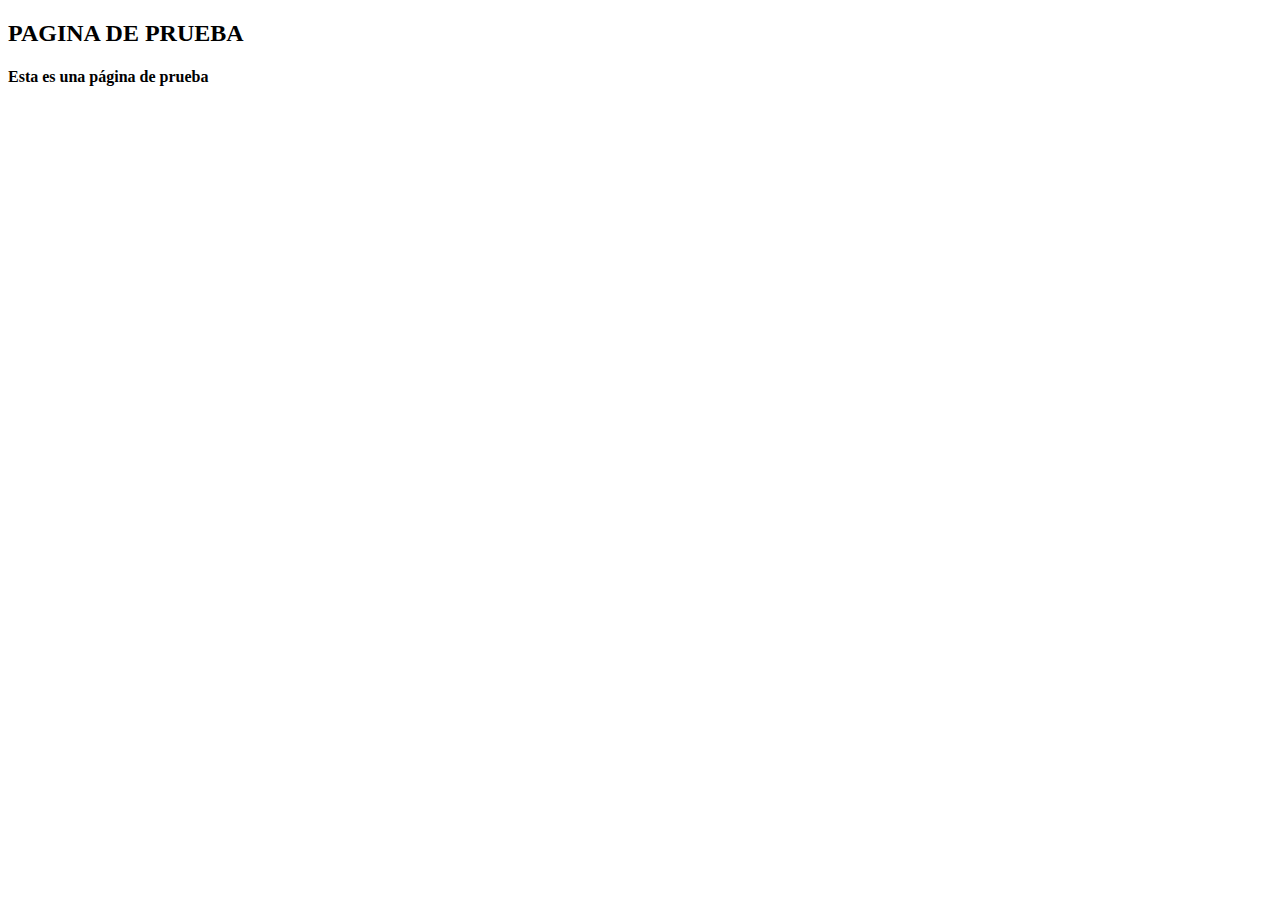
<file: app/index.html>
<!DOCTYPE html>
<html lang="en">
<head>
    <meta charset="UTF-8">
    <meta http-equiv="X-UA-Compatible" content="IE=edge">
    <meta name="viewport" content="width=device-width, initial-scale=1.0">
    <title>Entregables</title>
</head>
<body>
    <h2>PAGINA DE PRUEBA</h2>
    <h4>Esta es una página de prueba </h4>
    
</body>
</html>
</file>
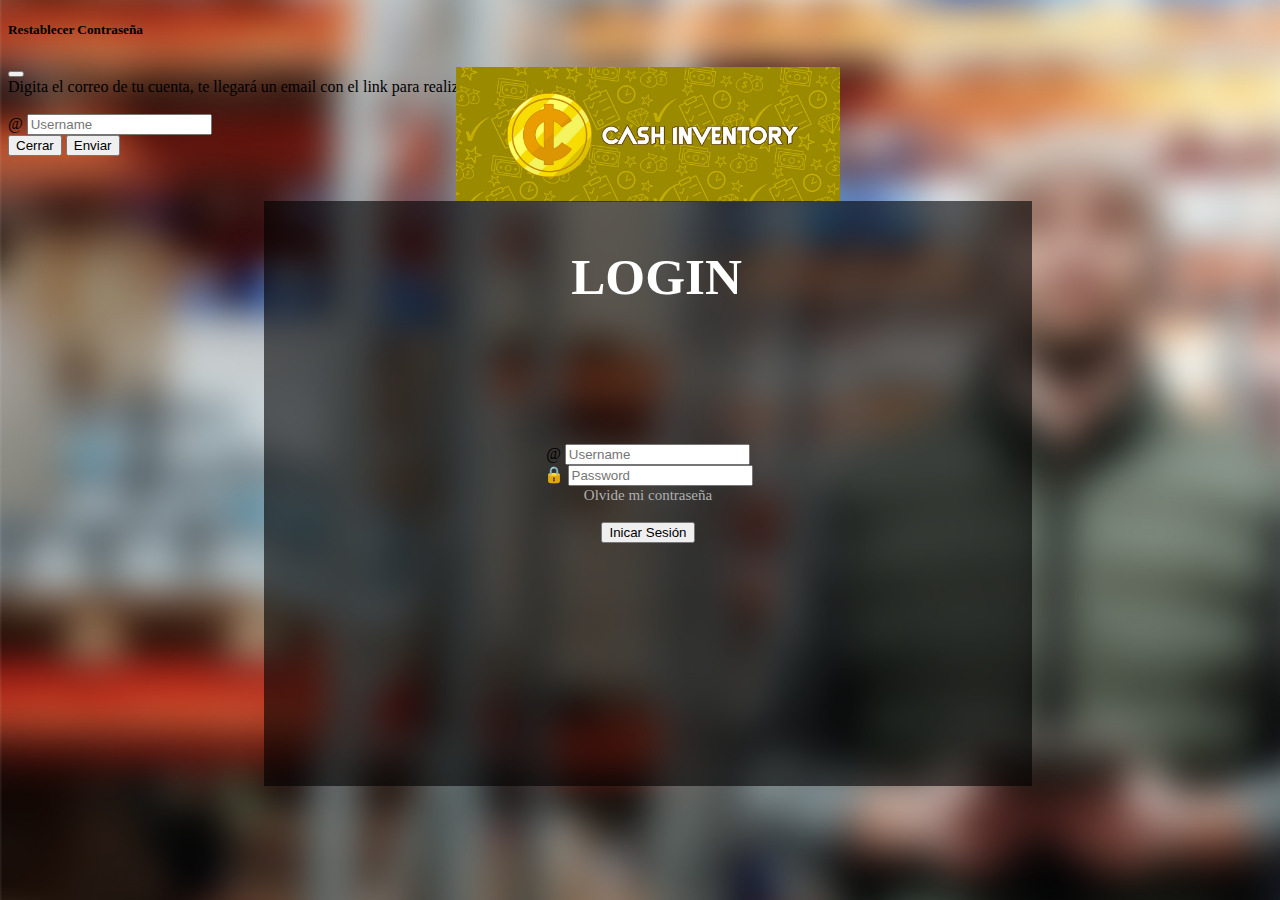
<file: app/app_documentacion/3er_trim/2.Wireframes_CashInventory/Paginas de muestra/Cash_Inventory/index.html>
<!DOCTYPE html>
<html lang="es" dir="ltr">
    <head>
        <meta charset="utf-8">
        <link href="https://cdn.jsdelivr.net/npm/bootstrap@5.2.0-beta1/dist/css/bootstrap.min.css" rel="stylesheet" integrity="sha384-0evHe/X+R7YkIZDRvuzKMRqM+OrBnVFBL6DOitfPri4tjfHxaWutUpFmBp4vmVor" crossorigin="anonymous">
        <title>LOGIN</title>
        <link rel="shortcut icon" href="img/favicon.ico">
        <link rel="stylesheet" href="css/login.css">
    </head>

    <body>
        <!-- ++++++++++++++++++++++++++++++ Banner +++++++++++++++++++++++++++++++ -->
        <img src="img/banner.jpg" alt="" class="cashinventoryLogo">

        <!-- ++++++++++++++++++++++++++++++ Caja Semitrasparente +++++++++++++++++++++++++++++++ -->
        <div class="cuadro_login"></div>

        <!-- ++++++++++++++++++++++++++++++ Contenedor +++++++++++++++++++++++++++++++ -->
        <div class="cuadro_container_login">

            <!-- ++++++++++++++++++++++++++++++ Formuario +++++++++++++++++++++++++++++++ -->
            <h1 id="login">LOGIN</h1>
            <form action="" method="post" class="formulario_login">
                <div class="input-group mb-3">
                    <span class="input-group-text" id="basic-addon1">@</span>
                    <input type="text" class="form-control" placeholder="Username" aria-label="Username" aria-describedby="basic-addon1">
                </div>
                <div class="input-group mb-3">
                    <span class="input-group-text" id="basic-addon1">🔒</span>
                    <input type="password" class="form-control" placeholder="Password" aria-label="Username" aria-describedby="basic-addon1">
                </div>
                <a href="#" class="conf_icon" data-bs-toggle="modal" data-bs-target="#exampleModal">Olvide mi contraseña</a><br><br>
                <a href="home.html"><input type="button" value="Inicar Sesión" class="btn btn-success" href="home.html"></a>
            </form>
        </div>

        <!-- ++++++++++++++++++++++++++++++ Ventana Emergente - Recuperación de contraseña +++++++++++++++++++++++++++++++ -->
        <div class="modal fade" id="exampleModal" tabindex="-1" aria-labelledby="exampleModalLabel" aria-hidden="true">
            <div class="modal-dialog">
                <div class="modal-content">
                    <div class="modal-header">
                        <h5 class="modal-title" id="exampleModalLabel">Restablecer Contraseña</h5>
                        <button type="button" class="btn-close" data-bs-dismiss="modal" aria-label="Close"></button>
                    </div>
                    <div class="modal-body">
                        Digita el correo de tu cuenta, te llegará un email con el link para realizar el restablecimiento de contraseña <br><br>
                        <div class="input-group mb-3">
                            <span class="input-group-text" id="basic-addon1">@</span>
                            <input type="text" class="form-control" placeholder="Username" aria-label="Username" aria-describedby="basic-addon1">
                        </div>
                    </div>
                    <div class="modal-footer">
                        <button type="button" class="btn btn-secondary" data-bs-dismiss="modal">Cerrar</button>
                        <button type="button" class="btn btn-primary">Enviar</button>
                    </div>
                </div>
            </div>
        </div>

        <!-- ++++++++++++++++++++++++++++++ Scripts +++++++++++++++++++++++++++++++ -->
        <script src="https://cdn.jsdelivr.net/npm/bootstrap@5.2.0-beta1/dist/js/bootstrap.bundle.min.js"></script>
    </body>
</html>
</file>
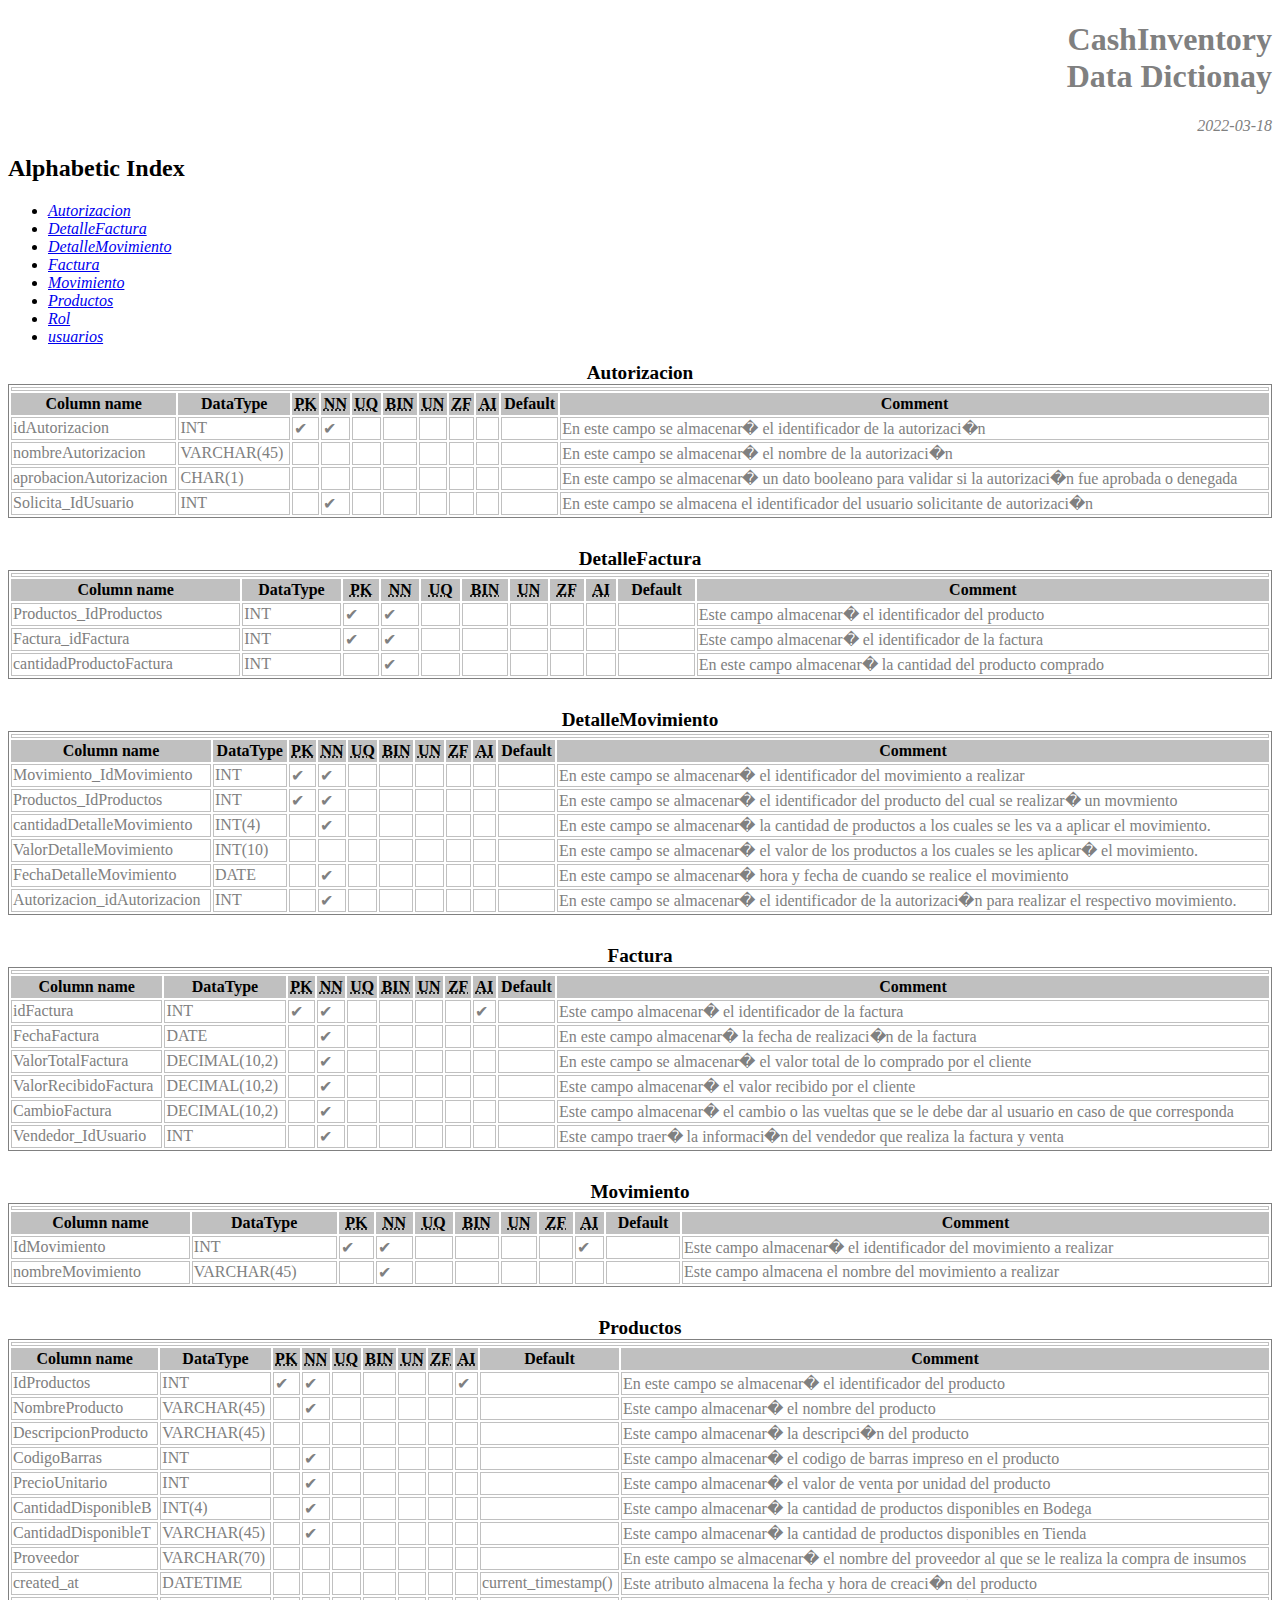
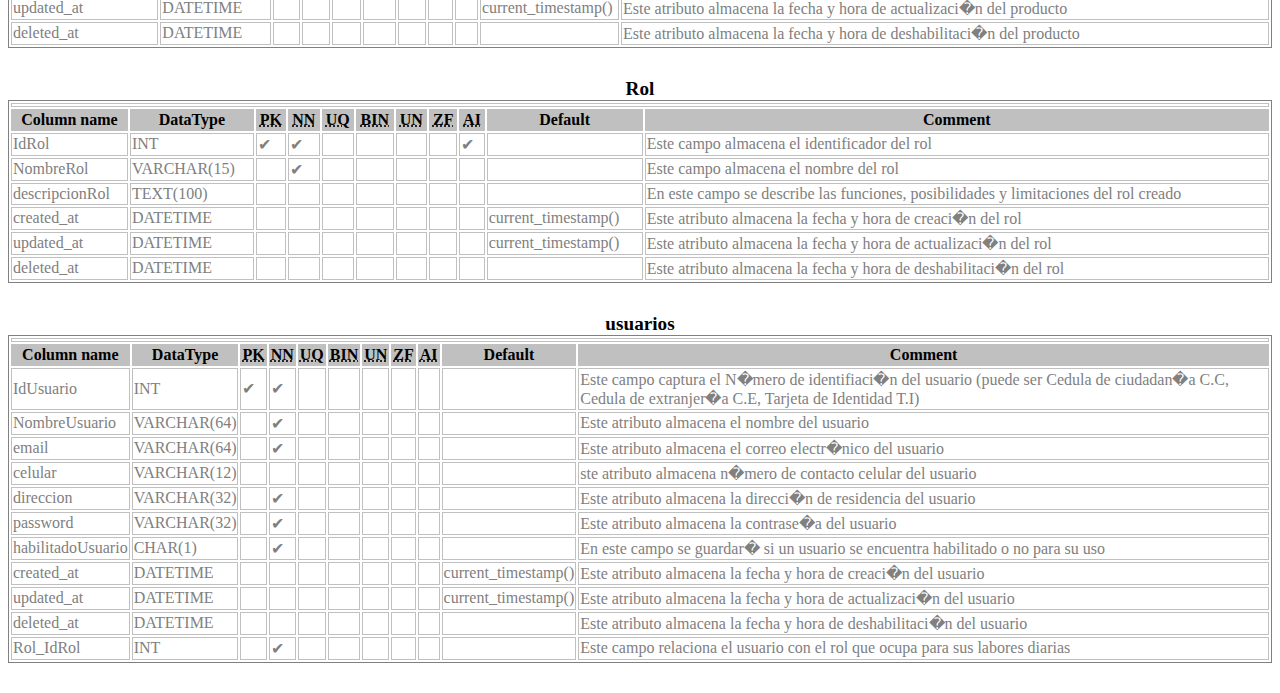
<file: app/app_documentacion/2do_trim/2.Diagramas MER - MR/DiccionarioDeDatos_CashInventory v.html>
<!DOCTYPE html>
<html>
<head>
    <meta charset="UTF-8" />
    <meta name="author" content="WB DataDic" />
    <meta name="description" content="CashInventory Data Dictionary." />
    <title>CashInventory Data Dictionary</title>
    <style type="text/css">
    table{
        width: 100%;
        margin-bottom: 30px;
    }
    abbr{
        cursor: help;
    }
    table, td, th{
        border-style: solid;
        border-width: 1px;
    }
    table caption{
        font-size: 120%;
        font-weight: bold;
    }
    caption{
        color: black;
    }
    td, th{
        border-color: silver;
    }
    tr:hover{
        color: #333;
        background-color: #F2F2F2;
    }
    th{
        background-color: silver;
    }
    td{
        color: gray;
    }
    ul{
        font-style: italic;
    }
    #title-sect{
        color: gray;
        text-align: right;
    }
    .proj-desc{
        text-align: right;
    }
    </style>
</head>
<body>
<div id="title-sect">
<h1>CashInventory<br> Data Dictionay</h1>
<p>
<em>2022-03-18</em>
</p>
<p class="proj-desc">
<em></em>
</p>
</div>
<h2>Alphabetic Index</h2>
<ul>
<li><a href='#Autorizacion'>Autorizacion</a></li>
<li><a href='#DetalleFactura'>DetalleFactura</a></li>
<li><a href='#DetalleMovimiento'>DetalleMovimiento</a></li>
<li><a href='#Factura'>Factura</a></li>
<li><a href='#Movimiento'>Movimiento</a></li>
<li><a href='#Productos'>Productos</a></li>
<li><a href='#Rol'>Rol</a></li>
<li><a href='#usuarios'>usuarios</a></li>
</ul>
<table id='Autorizacion'>
<caption>Autorizacion</caption>
<tr><td colspan='11'></td></tr>
<tr>
    <th>Column name</th>
    <th>DataType</th>
    <th><abbr title='Primary Key'>PK</abbr></th>
    <th><abbr title='Not Null'>NN</abbr></th>
    <th><abbr title='Unique'>UQ</abbr></th>
    <th><abbr title='Binary'>BIN</abbr></th>
    <th><abbr title='Unsigned'>UN</abbr></th>
    <th><abbr title='Zero Fill'>ZF</abbr></th>
    <th><abbr title='Auto Increment'>AI</abbr></th>
    <th>Default</th>
    <th>Comment</th>
</tr>
<tr>
    <td>idAutorizacion</td>
    <td>INT</td>
    <td>&#10004;</td>
    <td>&#10004;</td>
    <td>&nbsp;</td>
    <td>&nbsp;</td>
    <td>&nbsp;</td>
    <td>&nbsp;</td>
    <td class='attr'>&nbsp;</td>
    <td></td>
    <td>En este campo se almacenar� el identificador de la autorizaci�n</td>
</tr>
<tr>
    <td>nombreAutorizacion</td>
    <td>VARCHAR(45)</td>
    <td>&nbsp;</td>
    <td>&nbsp;</td>
    <td>&nbsp;</td>
    <td>&nbsp;</td>
    <td>&nbsp;</td>
    <td>&nbsp;</td>
    <td class='attr'>&nbsp;</td>
    <td></td>
    <td>En este campo se almacenar� el nombre de la autorizaci�n</td>
</tr>
<tr>
    <td>aprobacionAutorizacion</td>
    <td>CHAR(1)</td>
    <td>&nbsp;</td>
    <td>&nbsp;</td>
    <td>&nbsp;</td>
    <td>&nbsp;</td>
    <td>&nbsp;</td>
    <td>&nbsp;</td>
    <td class='attr'>&nbsp;</td>
    <td></td>
    <td>En este campo se almacenar� un dato booleano para validar si la autorizaci�n fue aprobada o denegada</td>
</tr>
<tr>
    <td>Solicita_IdUsuario</td>
    <td>INT</td>
    <td>&nbsp;</td>
    <td>&#10004;</td>
    <td>&nbsp;</td>
    <td>&nbsp;</td>
    <td>&nbsp;</td>
    <td>&nbsp;</td>
    <td class='attr'>&nbsp;</td>
    <td></td>
    <td>En este campo se almacena el identificador del usuario solicitante de autorizaci�n</td>
</tr>
<table id='DetalleFactura'>
<caption>DetalleFactura</caption>
<tr><td colspan='11'></td></tr>
<tr>
    <th>Column name</th>
    <th>DataType</th>
    <th><abbr title='Primary Key'>PK</abbr></th>
    <th><abbr title='Not Null'>NN</abbr></th>
    <th><abbr title='Unique'>UQ</abbr></th>
    <th><abbr title='Binary'>BIN</abbr></th>
    <th><abbr title='Unsigned'>UN</abbr></th>
    <th><abbr title='Zero Fill'>ZF</abbr></th>
    <th><abbr title='Auto Increment'>AI</abbr></th>
    <th>Default</th>
    <th>Comment</th>
</tr>
<tr>
    <td>Productos_IdProductos</td>
    <td>INT</td>
    <td>&#10004;</td>
    <td>&#10004;</td>
    <td>&nbsp;</td>
    <td>&nbsp;</td>
    <td>&nbsp;</td>
    <td>&nbsp;</td>
    <td class='attr'>&nbsp;</td>
    <td></td>
    <td>Este campo almacenar� el identificador del producto</td>
</tr>
<tr>
    <td>Factura_idFactura</td>
    <td>INT</td>
    <td>&#10004;</td>
    <td>&#10004;</td>
    <td>&nbsp;</td>
    <td>&nbsp;</td>
    <td>&nbsp;</td>
    <td>&nbsp;</td>
    <td class='attr'>&nbsp;</td>
    <td></td>
    <td>Este campo almacenar� el identificador de la factura</td>
</tr>
<tr>
    <td>cantidadProductoFactura</td>
    <td>INT</td>
    <td>&nbsp;</td>
    <td>&#10004;</td>
    <td>&nbsp;</td>
    <td>&nbsp;</td>
    <td>&nbsp;</td>
    <td>&nbsp;</td>
    <td class='attr'>&nbsp;</td>
    <td></td>
    <td>En este campo almacenar� la cantidad del producto comprado</td>
</tr>
<table id='DetalleMovimiento'>
<caption>DetalleMovimiento</caption>
<tr><td colspan='11'></td></tr>
<tr>
    <th>Column name</th>
    <th>DataType</th>
    <th><abbr title='Primary Key'>PK</abbr></th>
    <th><abbr title='Not Null'>NN</abbr></th>
    <th><abbr title='Unique'>UQ</abbr></th>
    <th><abbr title='Binary'>BIN</abbr></th>
    <th><abbr title='Unsigned'>UN</abbr></th>
    <th><abbr title='Zero Fill'>ZF</abbr></th>
    <th><abbr title='Auto Increment'>AI</abbr></th>
    <th>Default</th>
    <th>Comment</th>
</tr>
<tr>
    <td>Movimiento_IdMovimiento</td>
    <td>INT</td>
    <td>&#10004;</td>
    <td>&#10004;</td>
    <td>&nbsp;</td>
    <td>&nbsp;</td>
    <td>&nbsp;</td>
    <td>&nbsp;</td>
    <td class='attr'>&nbsp;</td>
    <td></td>
    <td>En este campo se almacenar� el identificador del movimiento a realizar</td>
</tr>
<tr>
    <td>Productos_IdProductos</td>
    <td>INT</td>
    <td>&#10004;</td>
    <td>&#10004;</td>
    <td>&nbsp;</td>
    <td>&nbsp;</td>
    <td>&nbsp;</td>
    <td>&nbsp;</td>
    <td class='attr'>&nbsp;</td>
    <td></td>
    <td>En este campo se almacenar� el identificador del producto del cual se realizar� un movmiento</td>
</tr>
<tr>
    <td>cantidadDetalleMovimiento</td>
    <td>INT(4)</td>
    <td>&nbsp;</td>
    <td>&#10004;</td>
    <td>&nbsp;</td>
    <td>&nbsp;</td>
    <td>&nbsp;</td>
    <td>&nbsp;</td>
    <td class='attr'>&nbsp;</td>
    <td></td>
    <td>En este campo se almacenar� la cantidad de productos a los cuales se les va a aplicar el movimiento.</td>
</tr>
<tr>
    <td>ValorDetalleMovimiento</td>
    <td>INT(10)</td>
    <td>&nbsp;</td>
    <td>&nbsp;</td>
    <td>&nbsp;</td>
    <td>&nbsp;</td>
    <td>&nbsp;</td>
    <td>&nbsp;</td>
    <td class='attr'>&nbsp;</td>
    <td></td>
    <td>En este campo se almacenar� el valor de los productos a los cuales se les aplicar� el movimiento.</td>
</tr>
<tr>
    <td>FechaDetalleMovimiento</td>
    <td>DATE</td>
    <td>&nbsp;</td>
    <td>&#10004;</td>
    <td>&nbsp;</td>
    <td>&nbsp;</td>
    <td>&nbsp;</td>
    <td>&nbsp;</td>
    <td class='attr'>&nbsp;</td>
    <td></td>
    <td>En este campo se almacenar� hora y fecha de cuando se realice el movimiento</td>
</tr>
<tr>
    <td>Autorizacion_idAutorizacion</td>
    <td>INT</td>
    <td>&nbsp;</td>
    <td>&#10004;</td>
    <td>&nbsp;</td>
    <td>&nbsp;</td>
    <td>&nbsp;</td>
    <td>&nbsp;</td>
    <td class='attr'>&nbsp;</td>
    <td></td>
    <td>En este campo se almacenar� el identificador de la autorizaci�n para realizar el respectivo movimiento.</td>
</tr>
<table id='Factura'>
<caption>Factura</caption>
<tr><td colspan='11'></td></tr>
<tr>
    <th>Column name</th>
    <th>DataType</th>
    <th><abbr title='Primary Key'>PK</abbr></th>
    <th><abbr title='Not Null'>NN</abbr></th>
    <th><abbr title='Unique'>UQ</abbr></th>
    <th><abbr title='Binary'>BIN</abbr></th>
    <th><abbr title='Unsigned'>UN</abbr></th>
    <th><abbr title='Zero Fill'>ZF</abbr></th>
    <th><abbr title='Auto Increment'>AI</abbr></th>
    <th>Default</th>
    <th>Comment</th>
</tr>
<tr>
    <td>idFactura</td>
    <td>INT</td>
    <td>&#10004;</td>
    <td>&#10004;</td>
    <td>&nbsp;</td>
    <td>&nbsp;</td>
    <td>&nbsp;</td>
    <td>&nbsp;</td>
    <td>&#10004;</td>
    <td></td>
    <td>Este campo almacenar� el identificador de la factura</td>
</tr>
<tr>
    <td>FechaFactura</td>
    <td>DATE</td>
    <td>&nbsp;</td>
    <td>&#10004;</td>
    <td>&nbsp;</td>
    <td>&nbsp;</td>
    <td>&nbsp;</td>
    <td>&nbsp;</td>
    <td class='attr'>&nbsp;</td>
    <td></td>
    <td>En este campo almacenar� la fecha de realizaci�n de la factura</td>
</tr>
<tr>
    <td>ValorTotalFactura</td>
    <td>DECIMAL(10,2)</td>
    <td>&nbsp;</td>
    <td>&#10004;</td>
    <td>&nbsp;</td>
    <td>&nbsp;</td>
    <td>&nbsp;</td>
    <td>&nbsp;</td>
    <td class='attr'>&nbsp;</td>
    <td></td>
    <td>En este campo se almacenar� el valor total de lo comprado por el cliente</td>
</tr>
<tr>
    <td>ValorRecibidoFactura</td>
    <td>DECIMAL(10,2)</td>
    <td>&nbsp;</td>
    <td>&#10004;</td>
    <td>&nbsp;</td>
    <td>&nbsp;</td>
    <td>&nbsp;</td>
    <td>&nbsp;</td>
    <td class='attr'>&nbsp;</td>
    <td></td>
    <td>Este campo almacenar� el valor recibido por el cliente</td>
</tr>
<tr>
    <td>CambioFactura</td>
    <td>DECIMAL(10,2)</td>
    <td>&nbsp;</td>
    <td>&#10004;</td>
    <td>&nbsp;</td>
    <td>&nbsp;</td>
    <td>&nbsp;</td>
    <td>&nbsp;</td>
    <td class='attr'>&nbsp;</td>
    <td></td>
    <td>Este campo almacenar� el cambio o las vueltas que se le debe dar al usuario en caso de que corresponda</td>
</tr>
<tr>
    <td>Vendedor_IdUsuario</td>
    <td>INT</td>
    <td>&nbsp;</td>
    <td>&#10004;</td>
    <td>&nbsp;</td>
    <td>&nbsp;</td>
    <td>&nbsp;</td>
    <td>&nbsp;</td>
    <td class='attr'>&nbsp;</td>
    <td></td>
    <td>Este campo traer� la informaci�n del vendedor que realiza la factura y venta</td>
</tr>
<table id='Movimiento'>
<caption>Movimiento</caption>
<tr><td colspan='11'></td></tr>
<tr>
    <th>Column name</th>
    <th>DataType</th>
    <th><abbr title='Primary Key'>PK</abbr></th>
    <th><abbr title='Not Null'>NN</abbr></th>
    <th><abbr title='Unique'>UQ</abbr></th>
    <th><abbr title='Binary'>BIN</abbr></th>
    <th><abbr title='Unsigned'>UN</abbr></th>
    <th><abbr title='Zero Fill'>ZF</abbr></th>
    <th><abbr title='Auto Increment'>AI</abbr></th>
    <th>Default</th>
    <th>Comment</th>
</tr>
<tr>
    <td>IdMovimiento</td>
    <td>INT</td>
    <td>&#10004;</td>
    <td>&#10004;</td>
    <td>&nbsp;</td>
    <td>&nbsp;</td>
    <td>&nbsp;</td>
    <td>&nbsp;</td>
    <td>&#10004;</td>
    <td></td>
    <td>Este campo almacenar� el identificador del movimiento a realizar</td>
</tr>
<tr>
    <td>nombreMovimiento</td>
    <td>VARCHAR(45)</td>
    <td>&nbsp;</td>
    <td>&#10004;</td>
    <td>&nbsp;</td>
    <td>&nbsp;</td>
    <td>&nbsp;</td>
    <td>&nbsp;</td>
    <td class='attr'>&nbsp;</td>
    <td></td>
    <td>Este campo almacena el nombre del movimiento a realizar</td>
</tr>
<table id='Productos'>
<caption>Productos</caption>
<tr><td colspan='11'></td></tr>
<tr>
    <th>Column name</th>
    <th>DataType</th>
    <th><abbr title='Primary Key'>PK</abbr></th>
    <th><abbr title='Not Null'>NN</abbr></th>
    <th><abbr title='Unique'>UQ</abbr></th>
    <th><abbr title='Binary'>BIN</abbr></th>
    <th><abbr title='Unsigned'>UN</abbr></th>
    <th><abbr title='Zero Fill'>ZF</abbr></th>
    <th><abbr title='Auto Increment'>AI</abbr></th>
    <th>Default</th>
    <th>Comment</th>
</tr>
<tr>
    <td>IdProductos</td>
    <td>INT</td>
    <td>&#10004;</td>
    <td>&#10004;</td>
    <td>&nbsp;</td>
    <td>&nbsp;</td>
    <td>&nbsp;</td>
    <td>&nbsp;</td>
    <td>&#10004;</td>
    <td></td>
    <td>En este campo se almacenar� el identificador del producto</td>
</tr>
<tr>
    <td>NombreProducto</td>
    <td>VARCHAR(45)</td>
    <td>&nbsp;</td>
    <td>&#10004;</td>
    <td>&nbsp;</td>
    <td>&nbsp;</td>
    <td>&nbsp;</td>
    <td>&nbsp;</td>
    <td class='attr'>&nbsp;</td>
    <td></td>
    <td>Este campo almacenar� el nombre del producto</td>
</tr>
<tr>
    <td>DescripcionProducto</td>
    <td>VARCHAR(45)</td>
    <td>&nbsp;</td>
    <td>&nbsp;</td>
    <td>&nbsp;</td>
    <td>&nbsp;</td>
    <td>&nbsp;</td>
    <td>&nbsp;</td>
    <td class='attr'>&nbsp;</td>
    <td></td>
    <td>Este campo almacenar� la descripci�n del producto</td>
</tr>
<tr>
    <td>CodigoBarras</td>
    <td>INT</td>
    <td>&nbsp;</td>
    <td>&#10004;</td>
    <td>&nbsp;</td>
    <td>&nbsp;</td>
    <td>&nbsp;</td>
    <td>&nbsp;</td>
    <td class='attr'>&nbsp;</td>
    <td></td>
    <td>Este campo almacenar� el codigo de barras impreso en el producto</td>
</tr>
<tr>
    <td>PrecioUnitario</td>
    <td>INT</td>
    <td>&nbsp;</td>
    <td>&#10004;</td>
    <td>&nbsp;</td>
    <td>&nbsp;</td>
    <td>&nbsp;</td>
    <td>&nbsp;</td>
    <td class='attr'>&nbsp;</td>
    <td></td>
    <td>Este campo almacenar� el valor de venta por unidad del producto</td>
</tr>
<tr>
    <td>CantidadDisponibleB</td>
    <td>INT(4)</td>
    <td>&nbsp;</td>
    <td>&#10004;</td>
    <td>&nbsp;</td>
    <td>&nbsp;</td>
    <td>&nbsp;</td>
    <td>&nbsp;</td>
    <td class='attr'>&nbsp;</td>
    <td></td>
    <td>Este campo almacenar� la cantidad de productos disponibles en Bodega</td>
</tr>
<tr>
    <td>CantidadDisponibleT</td>
    <td>VARCHAR(45)</td>
    <td>&nbsp;</td>
    <td>&#10004;</td>
    <td>&nbsp;</td>
    <td>&nbsp;</td>
    <td>&nbsp;</td>
    <td>&nbsp;</td>
    <td class='attr'>&nbsp;</td>
    <td></td>
    <td>Este campo almacenar� la cantidad de productos disponibles en Tienda</td>
</tr>
<tr>
    <td>Proveedor</td>
    <td>VARCHAR(70)</td>
    <td>&nbsp;</td>
    <td>&nbsp;</td>
    <td>&nbsp;</td>
    <td>&nbsp;</td>
    <td>&nbsp;</td>
    <td>&nbsp;</td>
    <td class='attr'>&nbsp;</td>
    <td></td>
    <td>En este campo se almacenar� el nombre del proveedor al que se le realiza la compra de insumos</td>
</tr>
<tr>
    <td>created_at</td>
    <td>DATETIME</td>
    <td>&nbsp;</td>
    <td>&nbsp;</td>
    <td>&nbsp;</td>
    <td>&nbsp;</td>
    <td>&nbsp;</td>
    <td>&nbsp;</td>
    <td class='attr'>&nbsp;</td>
    <td>current_timestamp()</td>
    <td>Este atributo almacena la fecha y hora de creaci�n del producto</td>
</tr>
<tr>
    <td>updated_at</td>
    <td>DATETIME</td>
    <td>&nbsp;</td>
    <td>&nbsp;</td>
    <td>&nbsp;</td>
    <td>&nbsp;</td>
    <td>&nbsp;</td>
    <td>&nbsp;</td>
    <td class='attr'>&nbsp;</td>
    <td>current_timestamp()</td>
    <td>Este atributo almacena la fecha y hora de actualizaci�n del producto</td>
</tr>
<tr>
    <td>deleted_at</td>
    <td>DATETIME</td>
    <td>&nbsp;</td>
    <td>&nbsp;</td>
    <td>&nbsp;</td>
    <td>&nbsp;</td>
    <td>&nbsp;</td>
    <td>&nbsp;</td>
    <td class='attr'>&nbsp;</td>
    <td></td>
    <td>Este atributo almacena la fecha y hora de deshabilitaci�n del producto</td>
</tr>
<table id='Rol'>
<caption>Rol</caption>
<tr><td colspan='11'></td></tr>
<tr>
    <th>Column name</th>
    <th>DataType</th>
    <th><abbr title='Primary Key'>PK</abbr></th>
    <th><abbr title='Not Null'>NN</abbr></th>
    <th><abbr title='Unique'>UQ</abbr></th>
    <th><abbr title='Binary'>BIN</abbr></th>
    <th><abbr title='Unsigned'>UN</abbr></th>
    <th><abbr title='Zero Fill'>ZF</abbr></th>
    <th><abbr title='Auto Increment'>AI</abbr></th>
    <th>Default</th>
    <th>Comment</th>
</tr>
<tr>
    <td>IdRol</td>
    <td>INT</td>
    <td>&#10004;</td>
    <td>&#10004;</td>
    <td>&nbsp;</td>
    <td>&nbsp;</td>
    <td>&nbsp;</td>
    <td>&nbsp;</td>
    <td>&#10004;</td>
    <td></td>
    <td>Este campo almacena el identificador del rol</td>
</tr>
<tr>
    <td>NombreRol</td>
    <td>VARCHAR(15)</td>
    <td>&nbsp;</td>
    <td>&#10004;</td>
    <td>&nbsp;</td>
    <td>&nbsp;</td>
    <td>&nbsp;</td>
    <td>&nbsp;</td>
    <td class='attr'>&nbsp;</td>
    <td></td>
    <td>Este campo almacena el nombre del rol</td>
</tr>
<tr>
    <td>descripcionRol</td>
    <td>TEXT(100)</td>
    <td>&nbsp;</td>
    <td>&nbsp;</td>
    <td>&nbsp;</td>
    <td>&nbsp;</td>
    <td>&nbsp;</td>
    <td>&nbsp;</td>
    <td class='attr'>&nbsp;</td>
    <td></td>
    <td>En este campo se describe las funciones, posibilidades y limitaciones del rol creado</td>
</tr>
<tr>
    <td>created_at</td>
    <td>DATETIME</td>
    <td>&nbsp;</td>
    <td>&nbsp;</td>
    <td>&nbsp;</td>
    <td>&nbsp;</td>
    <td>&nbsp;</td>
    <td>&nbsp;</td>
    <td class='attr'>&nbsp;</td>
    <td>current_timestamp()</td>
    <td>Este atributo almacena la fecha y hora de creaci�n del rol</td>
</tr>
<tr>
    <td>updated_at</td>
    <td>DATETIME</td>
    <td>&nbsp;</td>
    <td>&nbsp;</td>
    <td>&nbsp;</td>
    <td>&nbsp;</td>
    <td>&nbsp;</td>
    <td>&nbsp;</td>
    <td class='attr'>&nbsp;</td>
    <td>current_timestamp()</td>
    <td>Este atributo almacena la fecha y hora de actualizaci�n del rol</td>
</tr>
<tr>
    <td>deleted_at</td>
    <td>DATETIME</td>
    <td>&nbsp;</td>
    <td>&nbsp;</td>
    <td>&nbsp;</td>
    <td>&nbsp;</td>
    <td>&nbsp;</td>
    <td>&nbsp;</td>
    <td class='attr'>&nbsp;</td>
    <td></td>
    <td>Este atributo almacena la fecha y hora de deshabilitaci�n del rol</td>
</tr>
<table id='usuarios'>
<caption>usuarios</caption>
<tr><td colspan='11'></td></tr>
<tr>
    <th>Column name</th>
    <th>DataType</th>
    <th><abbr title='Primary Key'>PK</abbr></th>
    <th><abbr title='Not Null'>NN</abbr></th>
    <th><abbr title='Unique'>UQ</abbr></th>
    <th><abbr title='Binary'>BIN</abbr></th>
    <th><abbr title='Unsigned'>UN</abbr></th>
    <th><abbr title='Zero Fill'>ZF</abbr></th>
    <th><abbr title='Auto Increment'>AI</abbr></th>
    <th>Default</th>
    <th>Comment</th>
</tr>
<tr>
    <td>IdUsuario</td>
    <td>INT</td>
    <td>&#10004;</td>
    <td>&#10004;</td>
    <td>&nbsp;</td>
    <td>&nbsp;</td>
    <td>&nbsp;</td>
    <td>&nbsp;</td>
    <td class='attr'>&nbsp;</td>
    <td></td>
    <td>Este campo captura el N�mero de identifiaci�n del usuario (puede ser Cedula de ciudadan�a C.C, Cedula de extranjer�a C.E, Tarjeta de Identidad T.I)</td>
</tr>
<tr>
    <td>NombreUsuario</td>
    <td>VARCHAR(64)</td>
    <td>&nbsp;</td>
    <td>&#10004;</td>
    <td>&nbsp;</td>
    <td>&nbsp;</td>
    <td>&nbsp;</td>
    <td>&nbsp;</td>
    <td class='attr'>&nbsp;</td>
    <td></td>
    <td>Este atributo almacena el nombre del usuario</td>
</tr>
<tr>
    <td>email</td>
    <td>VARCHAR(64)</td>
    <td>&nbsp;</td>
    <td>&#10004;</td>
    <td>&nbsp;</td>
    <td>&nbsp;</td>
    <td>&nbsp;</td>
    <td>&nbsp;</td>
    <td class='attr'>&nbsp;</td>
    <td></td>
    <td>Este atributo almacena el correo electr�nico del usuario</td>
</tr>
<tr>
    <td>celular</td>
    <td>VARCHAR(12)</td>
    <td>&nbsp;</td>
    <td>&nbsp;</td>
    <td>&nbsp;</td>
    <td>&nbsp;</td>
    <td>&nbsp;</td>
    <td>&nbsp;</td>
    <td class='attr'>&nbsp;</td>
    <td></td>
    <td>ste atributo almacena n�mero de contacto celular del usuario</td>
</tr>
<tr>
    <td>direccion</td>
    <td>VARCHAR(32)</td>
    <td>&nbsp;</td>
    <td>&#10004;</td>
    <td>&nbsp;</td>
    <td>&nbsp;</td>
    <td>&nbsp;</td>
    <td>&nbsp;</td>
    <td class='attr'>&nbsp;</td>
    <td></td>
    <td>Este atributo almacena la direcci�n de residencia del usuario</td>
</tr>
<tr>
    <td>password</td>
    <td>VARCHAR(32)</td>
    <td>&nbsp;</td>
    <td>&#10004;</td>
    <td>&nbsp;</td>
    <td>&nbsp;</td>
    <td>&nbsp;</td>
    <td>&nbsp;</td>
    <td class='attr'>&nbsp;</td>
    <td></td>
    <td>Este atributo almacena la contrase�a del usuario</td>
</tr>
<tr>
    <td>habilitadoUsuario</td>
    <td>CHAR(1)</td>
    <td>&nbsp;</td>
    <td>&#10004;</td>
    <td>&nbsp;</td>
    <td>&nbsp;</td>
    <td>&nbsp;</td>
    <td>&nbsp;</td>
    <td class='attr'>&nbsp;</td>
    <td></td>
    <td>En este campo se guardar� si un usuario se encuentra habilitado o no para su uso</td>
</tr>
<tr>
    <td>created_at</td>
    <td>DATETIME</td>
    <td>&nbsp;</td>
    <td>&nbsp;</td>
    <td>&nbsp;</td>
    <td>&nbsp;</td>
    <td>&nbsp;</td>
    <td>&nbsp;</td>
    <td class='attr'>&nbsp;</td>
    <td>current_timestamp()</td>
    <td>Este atributo almacena la fecha y hora de creaci�n del usuario</td>
</tr>
<tr>
    <td>updated_at</td>
    <td>DATETIME</td>
    <td>&nbsp;</td>
    <td>&nbsp;</td>
    <td>&nbsp;</td>
    <td>&nbsp;</td>
    <td>&nbsp;</td>
    <td>&nbsp;</td>
    <td class='attr'>&nbsp;</td>
    <td>current_timestamp()</td>
    <td>Este atributo almacena la fecha y hora de actualizaci�n del usuario</td>
</tr>
<tr>
    <td>deleted_at</td>
    <td>DATETIME</td>
    <td>&nbsp;</td>
    <td>&nbsp;</td>
    <td>&nbsp;</td>
    <td>&nbsp;</td>
    <td>&nbsp;</td>
    <td>&nbsp;</td>
    <td class='attr'>&nbsp;</td>
    <td></td>
    <td>Este atributo almacena la fecha y hora de deshabilitaci�n del usuario</td>
</tr>
<tr>
    <td>Rol_IdRol</td>
    <td>INT</td>
    <td>&nbsp;</td>
    <td>&#10004;</td>
    <td>&nbsp;</td>
    <td>&nbsp;</td>
    <td>&nbsp;</td>
    <td>&nbsp;</td>
    <td class='attr'>&nbsp;</td>
    <td></td>
    <td>Este campo relaciona el usuario con el rol que ocupa para sus labores diarias</td>
</tr>
</table>
</body>
</html>
</file>
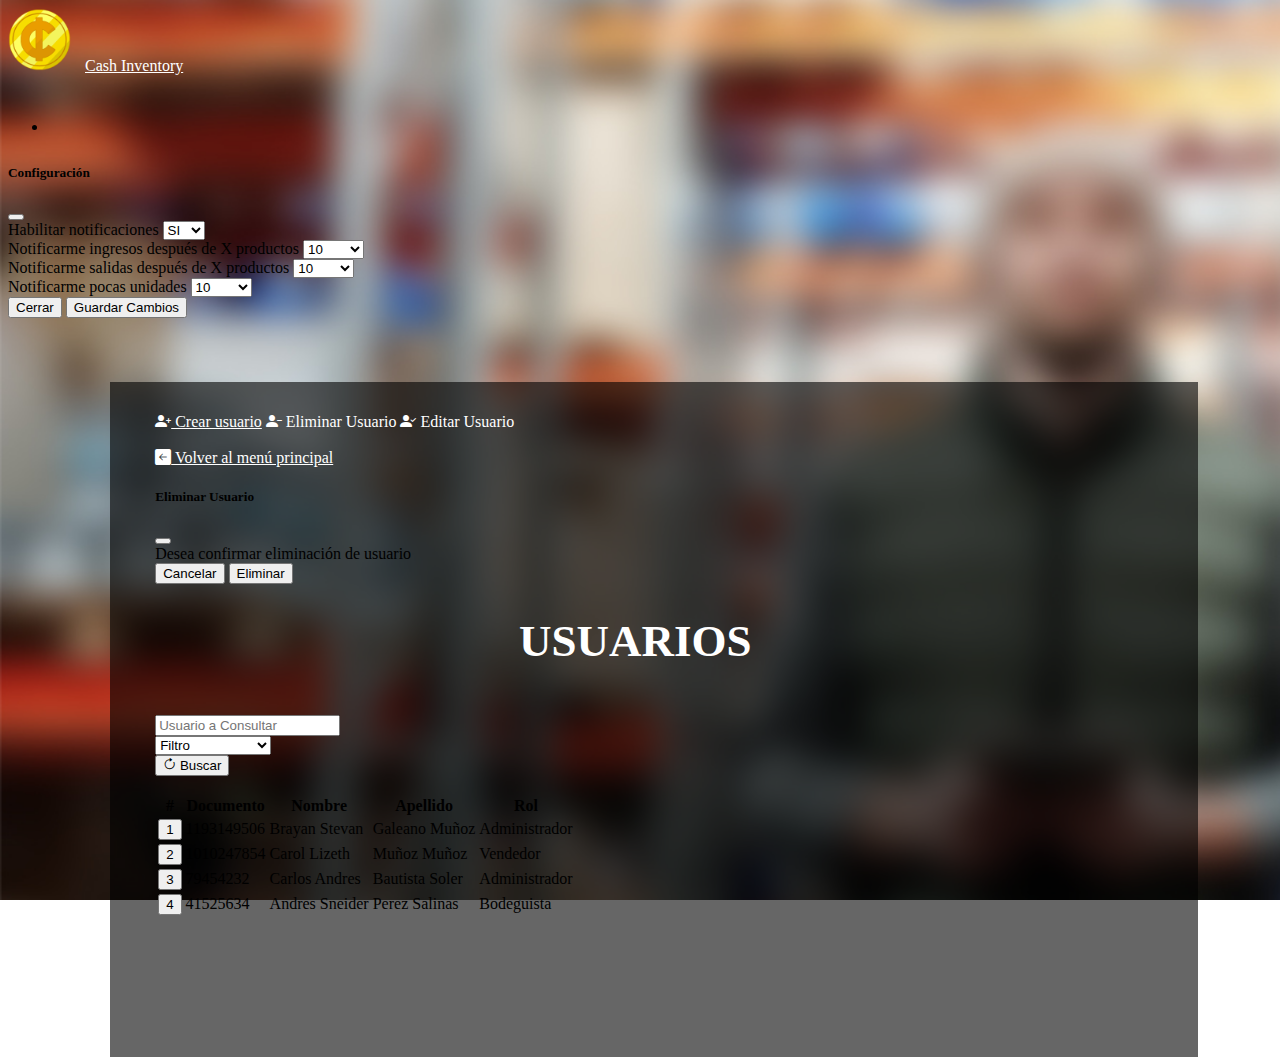
<file: app/app_documentacion/3er_trim/2.Wireframes_CashInventory/Paginas de muestra/Cash_Inventory/gestion_usuarios.html>
<!DOCTYPE html>
<html lang="es" dir="ltr">
    <head>
        <meta charset="utf-8">
        <link href="https://cdn.jsdelivr.net/npm/bootstrap@5.2.0-beta1/dist/css/bootstrap.min.css" rel="stylesheet" integrity="sha384-0evHe/X+R7YkIZDRvuzKMRqM+OrBnVFBL6DOitfPri4tjfHxaWutUpFmBp4vmVor" crossorigin="anonymous">

        <link rel="stylesheet" href="https://cdn.jsdelivr.net/npm/bootstrap-icons@1.8.3/font/bootstrap-icons.css">
        <title>USUARIOS</title>
        <link rel="shortcut icon" href="img/favicon.ico">
        <link rel="stylesheet" href="css/main.css">
    </head>
    <body>
        <!-- ++++++++++++++++++++++++++++++ Navbar +++++++++++++++++++++++++++++++ -->
        <nav class="navbar navbar-expand-md navbar-dark bg-dark">
            <div class="container-fluid">
                <!-- ++++++++++++++++++++++++++++++ Marca y Logo +++++++++++++++++++++++++++++++ -->
                <img src="img/moneda.png" class="icono_inicial">
                <a class="navbar-brand" id="marca" href="home.html">Cash Inventory</a>
                <div class="collapse navbar-collapse" id="navbarSupportedContent">
                    <ul class="navbar-nav me-auto mb-2 mb-lg-0">
                        <!-- ++++++++++++++++++++++++++++++ Itenms Navbar +++++++++++++++++++++++++++++++ -->
                        <li class="nav-item dropdown" id="opciones">
                            <div class="dropdown-dropstart" >
                                <!-- ++++++++++++++++++++++++++++++ Opciones de Usuario +++++++++++++++++++++++++++++++ -->
                                <a href="#" role="button" id="dropdownMenuLink" data-bs-toggle="dropdown" aria-expanded="false">
                                    <img src="img/usuario.png" alt="" class="foto_perfil" >
                                </a>
                                <ul class="dropdown-menu dropdown-menu-end" aria-labelledby="dropdownMenuLink">
                                    <li><a class="dropdown-item" href="mi_perfil.html">Mi perfil</a></li>
                                    <li><a class="dropdown-item" href="index.html">Cerrar Sesión</a></li>
                                </ul>
                            </div>
                        </li>
                        <!-- ++++++++++++++++++++++++++++++ Configuración +++++++++++++++++++++++++++++++ -->
                        <li class="nav-item">
                            <a href="#" class="conf_icon" data-bs-toggle="modal" data-bs-target="#exampleModal"><i class="bi bi-gear"></i></a>
                        </li>
                    </ul>
                </div>
            </div>
        </nav>

        <!-- ++++++++++++++++++++++++++++++ Ventana Emergente de configuración +++++++++++++++++++++++++++++++ -->
        <div class="modal fade" id="exampleModal" tabindex="-1" aria-labelledby="exampleModalLabel" aria-hidden="true">
            <div class="modal-dialog">
                <div class="modal-content">
                    <div class="modal-header">
                        <h5 class="modal-title" id="exampleModalLabel">Configuración</h5>
                        <button type="button" class="btn-close" data-bs-dismiss="modal" aria-label="Close"></button>
                    </div>
                    <div class="modal-body">
                        Habilitar notificaciones
                        <select class="form-select" id="inputGroupSelect01" aria-label="Example select with button addon">
                            <option selected>SI</option>
                            <option value="1">NO</option>
                        </select><br>
                        Notificarme ingresos después de X productos
                        <select class="form-select" id="inputGroupSelect02" aria-label="Example select with button addon">
                            <option selected>10</option>
                            <option value="2">20</option>
                            <option value="2">30</option>
                            <option value="2">40</option>
                            <option value="2">50</option>
                            <option value="2">100</option>
                            <option value="2">Nunca</option>
                        </select><br>
                        Notificarme salidas después de X productos
                        <select class="form-select" id="inputGroupSelect03" aria-label="Example select with button addon">
                            <option selected>10</option>
                            <option value="2">20</option>
                            <option value="2">30</option>
                            <option value="2">40</option>
                            <option value="2">50</option>
                            <option value="2">100</option>
                            <option value="2">Nunca</option>
                        </select><br>
                        Notificarme pocas unidades
                        <select class="form-select" id="inputGroupSelect03" aria-label="Example select with button addon">
                            <option selected>10</option>
                            <option value="2">20</option>
                            <option value="2">30</option>
                            <option value="2">40</option>
                            <option value="2">50</option>
                            <option value="2">100</option>
                            <option value="2">Nunca</option>
                        </select>
                    </div>
                    <div class="modal-footer">
                        <button type="button" class="btn btn-secondary" data-bs-dismiss="modal">Cerrar</button>
                        <button type="button" class="btn btn-primary">Guardar Cambios</button>
                    </div>
                </div>
            </div>
        </div>

<!-- ++++++++++++++++++++++++++++++ Caja semitransparente +++++++++++++++++++++++++++++++ -->
        <div class="cuadro_center"></div>

        <!-- ++++++++++++++++++++++++++++++ Contenedores Cajas semitransparentes +++++++++++++++++++++++++++++++ -->
        <div class="cuadro_center_container">
            <div class="row">
                <div class="col-3"><br>
                    <!-- ++++++++++++++++++++++++++++++ OPCIONES +++++++++++++++++++++++++++++++ -->
                    <div class="d-grid gap-3">
                        <a class="btn btn-warning btn-lg" role="button" href="#"><i class="bi bi-person-plus-fill"></i> Crear usuario</a>
                        <a class="btn btn-warning btn-lg" role="button" data-bs-toggle="modal" data-bs-target="#eliminar_usuario"><i class="bi bi-person-dash-fill"></i> Eliminar Usuario</a>
                        <a class="btn btn-warning btn-lg" role="button"><i class="bi bi-person-check-fill"></i> Editar Usuario</a>
                        <br><br>
                        <a class="btn btn-warning btn-lg" role="button" href="home.html"><i class="bi bi-arrow-left-square-fill"></i> Volver al menú principal</a>
                    </div>
                </div>

<!-- ++++++++++++++++++++++++++++++ Ventana Emergente de eliminar usuario +++++++++++++++++++++++++++++++ -->
                <div class="modal fade" id="eliminar_usuario" tabindex="-1" aria-labelledby="eliminar_usuarioLabel" aria-hidden="true">
                    <div class="modal-dialog">
                        <div class="modal-content">
                            <div class="modal-header">
                                <h5 class="modal-title" id="eliminar_usuarioLabel">Eliminar Usuario</h5>
                                <button type="button" class="btn-close" data-bs-dismiss="modal" aria-label="Close"></button>
                            </div>
                            <div class="modal-body">
                                Desea confirmar eliminación de usuario
                            </div>
                            <div class="modal-footer">
                                <button type="button" class="btn btn-secondary" data-bs-dismiss="modal">Cancelar</button>
                                <button type="button" class="btn btn-primary">Eliminar</button>
                            </div>
                        </div>
                    </div>
                </div>

                <div class="col-1"></div>
                <div class="col-8">
                    <h1 class="titulo_modulo">USUARIOS</h1><br>
                    <div class="btn-toolbar" role="toolbar" aria-label="Toolbar with button groups">
                        <div class="btn-group me-3" role="group" aria-label="First group">
                            <input type="text" class="form-control" placeholder="Usuario a Consultar" aria-describedby="basic-addon1">
                        </div>
<!-- ++++++++++++++++++++++++++++++ USUARIOS +++++++++++++++++++++++++++++++ -->
                        <div class="btn-group me-3" role="group" aria-label="Second group">
                            <select class="form-select" id="inputGroupSelect01" aria-label="Example select with button addon">
                                <option selected>Filtro</option>
                                <option value="2">Documento</option>
                                <option value="3">Nombre</option>
                                <option value="4">Apellido</option>
                                <option value="5">Rol</option>
                                <option value="6">Número Celular</option>
                            </select>
                        </div>

                         <div class="btn-group" role="group" aria-label="Third group">
                            <button type="button" class="btn btn-warning"><i class="bi bi-arrow-clockwise"></i> Buscar</button>
                        </div>
                    </div>
                    <br>
                    <table class="table table-light table-striped">
                        <div class="btn-toolbar mb-3" role="toolbar" aria-label="Toolbar with button groups">
                            <div class="btn-group me-2" role="group" aria-label="First group">
                                <thead>
                                    <tr class="table-dark">
                                        <th class="table-dark" scope="col">#</th>
                                        <th class="table-dark" scope="col">Documento</th>
                                        <th class="table-dark" scope="col">Nombre</th>
                                        <th class="table-dark" scope="col">Apellido</th>
                                        <th class="table-dark"scope="col">Rol</th>
                                    </tr>
                                </thead>
                                <tbody>
                                    <tr class="table-light">
                                        <th class="table-light" scope="row"><button type="button" class="btn btn-outline-dark">1</button></th>
                                        <td class="table-light">1193149506</td>
                                        <td class="table-light">Brayan Stevan</td>
                                        <td class="table-light">Galeano Muñoz</td>
                                        <td class="table-light">Administrador</td>
                                    </tr>
                                    <tr class="table-light">
                                        <th class="table-light" scope="row"><button type="button" class="btn btn-outline-dark">2</button></th>
                                        <td class="table-light">1010247854</td>
                                        <td class="table-light">Carol Lizeth</td>
                                        <td class="table-light">Muñoz Muñoz</td>
                                        <td class="table-light">Vendedor</td>
                                    </tr>
                                    <tr class="table-light">
                                        <th class="table-light" scope="row"><button type="button" class="btn btn-outline-dark">3</button></th>
                                        <td class="table-light">79454232</td>
                                        <td class="table-light">Carlos Andres</td>
                                        <td class="table-light">Bautista Soler</td>
                                        <td class="table-light">Administrador</td>
                                    </tr>
                                    <tr class="table-light">
                                        <th class="table-light" scope="row"><button type="button" class="btn btn-outline-dark">4</button></th>
                                        <td class="table-light">41525634</td>
                                        <td class="table-light">Andres Sneider</td>
                                        <td class="table-light">Perez Salinas</td>
                                        <td class="table-light">Bodeguista</td>
                                    </tr>
                                </tbody>
                            </div>
                        </div>
                    </table>
                </div>
            </div>
        </div>
<!-- ++++++++++++++++++++++++++++++ Scripts +++++++++++++++++++++++++++++++ -->
        <script src="https://cdn.jsdelivr.net/npm/bootstrap@5.2.0-beta1/dist/js/bootstrap.bundle.min.js"></script>

    </body>
</html>
</file>
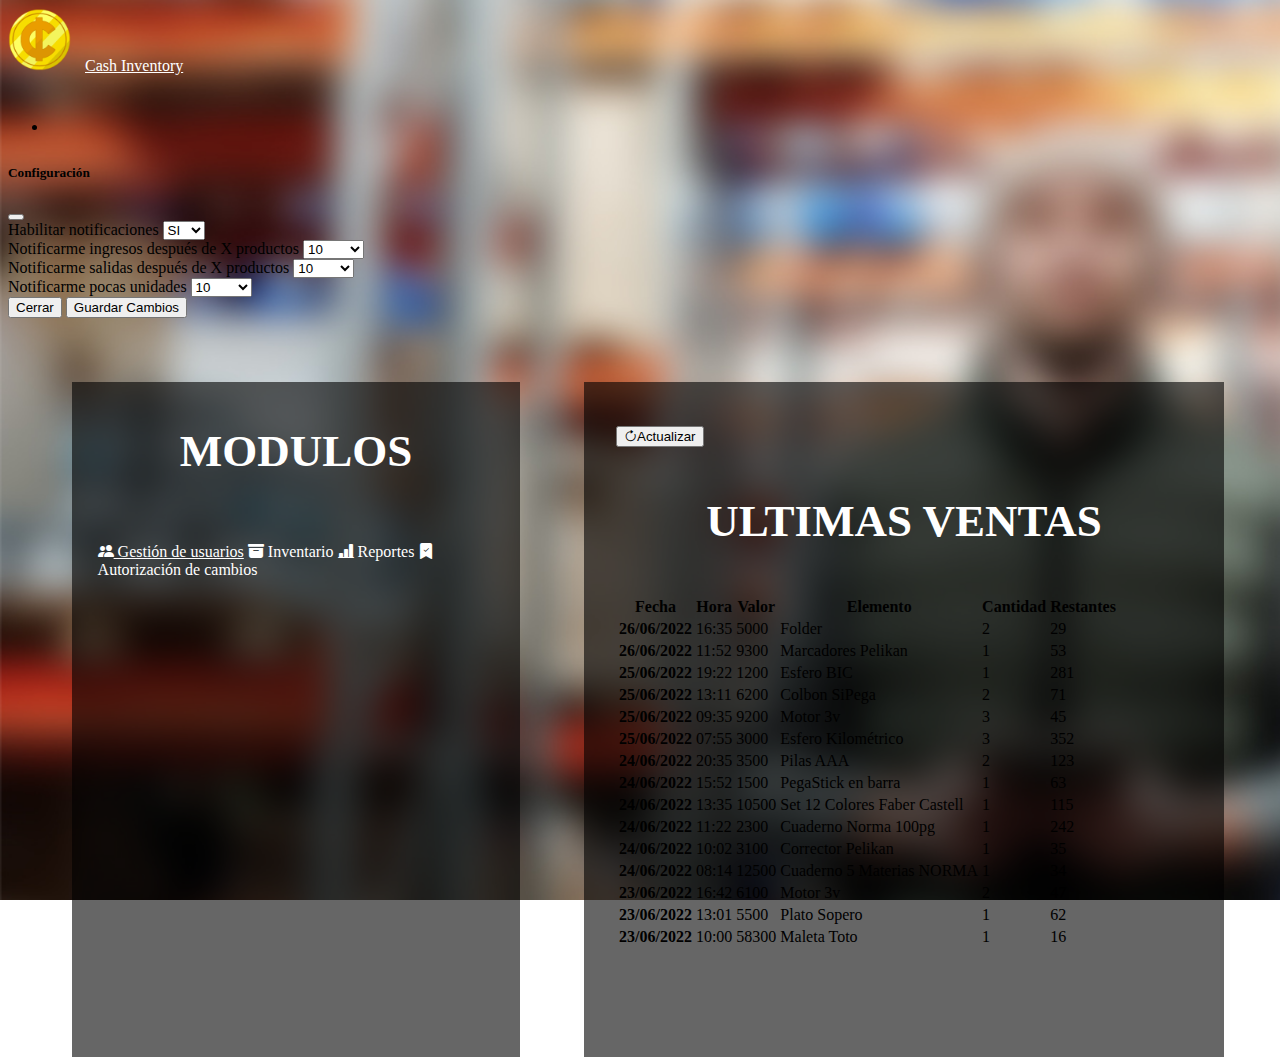
<file: app/app_documentacion/3er_trim/2.Wireframes_CashInventory/Paginas de muestra/Cash_Inventory/home.html>
<!DOCTYPE html>
<html lang="es" dir="ltr">
    <head>
        <meta charset="utf-8">
        <link href="https://cdn.jsdelivr.net/npm/bootstrap@5.2.0-beta1/dist/css/bootstrap.min.css" rel="stylesheet" integrity="sha384-0evHe/X+R7YkIZDRvuzKMRqM+OrBnVFBL6DOitfPri4tjfHxaWutUpFmBp4vmVor" crossorigin="anonymous">

        <link rel="stylesheet" href="https://cdn.jsdelivr.net/npm/bootstrap-icons@1.8.3/font/bootstrap-icons.css">
        <title>INICIO</title>
        <link rel="shortcut icon" href="img/favicon.ico">
        <link rel="stylesheet" href="css/main.css">
    </head>
    <body>
        <!-- ++++++++++++++++++++++++++++++ Navbar +++++++++++++++++++++++++++++++ -->
        <nav class="navbar navbar-expand-md navbar-dark bg-dark">
            <div class="container-fluid">
                <!-- ++++++++++++++++++++++++++++++ Marca y Logo +++++++++++++++++++++++++++++++ -->
                <img src="img/moneda.png" class="icono_inicial">
                <a class="navbar-brand" id="marca" href="#">Cash Inventory</a>
                <div class="collapse navbar-collapse" id="navbarSupportedContent">
                    <ul class="navbar-nav me-auto mb-2 mb-lg-0">
                        <!-- ++++++++++++++++++++++++++++++ Itenms Navbar +++++++++++++++++++++++++++++++ -->
                        <li class="nav-item dropdown" id="opciones">
                            <div class="dropdown-dropstart" >
                                <!-- ++++++++++++++++++++++++++++++ Opciones de Usuario +++++++++++++++++++++++++++++++ -->
                                <a href="#" role="button" id="dropdownMenuLink" data-bs-toggle="dropdown" aria-expanded="false">
                                    <img src="img/usuario.png" alt="" class="foto_perfil" >
                                </a>
                                <ul class="dropdown-menu dropdown-menu-end" aria-labelledby="dropdownMenuLink">
                                    <li><a class="dropdown-item" href="mi_perfil.html">Mi perfil</a></li>
                                    <li><a class="dropdown-item" href="index.html">Cerrar Sesión</a></li>
                                </ul>
                            </div>
                        </li>
                        <!-- ++++++++++++++++++++++++++++++ Configuración +++++++++++++++++++++++++++++++ -->
                        <li class="nav-item">
                            <a href="#" class="conf_icon" data-bs-toggle="modal" data-bs-target="#exampleModal"><i class="bi bi-gear"></i></a>
                        </li>
                    </ul>
                </div>
            </div>
        </nav>

        <!-- ++++++++++++++++++++++++++++++ Ventana Emergente de configuración +++++++++++++++++++++++++++++++ -->
        <div class="modal fade" id="exampleModal" tabindex="-1" aria-labelledby="exampleModalLabel" aria-hidden="true">
            <div class="modal-dialog">
                <div class="modal-content">
                    <div class="modal-header">
                        <h5 class="modal-title" id="exampleModalLabel">Configuración</h5>
                        <button type="button" class="btn-close" data-bs-dismiss="modal" aria-label="Close"></button>
                    </div>
                    <div class="modal-body">
                        Habilitar notificaciones
                        <select class="form-select" id="inputGroupSelect01" aria-label="Example select with button addon">
                            <option selected>SI</option>
                            <option value="1">NO</option>
                        </select><br>
                        Notificarme ingresos después de X productos
                        <select class="form-select" id="inputGroupSelect02" aria-label="Example select with button addon">
                            <option selected>10</option>
                            <option value="2">20</option>
                            <option value="2">30</option>
                            <option value="2">40</option>
                            <option value="2">50</option>
                            <option value="2">100</option>
                            <option value="2">Nunca</option>
                        </select><br>
                        Notificarme salidas después de X productos
                        <select class="form-select" id="inputGroupSelect03" aria-label="Example select with button addon">
                            <option selected>10</option>
                            <option value="2">20</option>
                            <option value="2">30</option>
                            <option value="2">40</option>
                            <option value="2">50</option>
                            <option value="2">100</option>
                            <option value="2">Nunca</option>
                        </select><br>
                        Notificarme pocas unidades
                        <select class="form-select" id="inputGroupSelect03" aria-label="Example select with button addon">
                            <option selected>10</option>
                            <option value="2">20</option>
                            <option value="2">30</option>
                            <option value="2">40</option>
                            <option value="2">50</option>
                            <option value="2">100</option>
                            <option value="2">Nunca</option>
                        </select>
                    </div>
                    <div class="modal-footer">
                        <button type="button" class="btn btn-secondary" data-bs-dismiss="modal">Cerrar</button>
                        <button type="button" class="btn btn-primary">Guardar Cambios</button>
                    </div>
                </div>
            </div>
        </div>

        <!-- ++++++++++++++++++++++++++++++ Cajas semitransparentes +++++++++++++++++++++++++++++++ -->
        <div class="cuadro_left"></div>
        <div class="cuadro_right"></div>

        <!-- ++++++++++++++++++++++++++++++ Contenedores Cajas semitransparentes +++++++++++++++++++++++++++++++ -->
        <div class="cuadro_left_container">

            <!-- ++++++++++++++++++++++++++++++ MODULOS +++++++++++++++++++++++++++++++ -->
            <h1 class="titulo_modulo">MODULOS</h1><br><br>
            <div class="d-grid gap-2">
                <a class="btn btn-warning btn-lg" role="button" href="gestion_usuarios.html"><i class="bi bi-people-fill"></i> Gestión de usuarios</a>
                <a class="btn btn-warning btn-lg" role="button"><i class="bi bi-archive-fill"></i> Inventario</a>
                <a class="btn btn-warning btn-lg" role="button"><i class="bi bi-bar-chart-line-fill"></i> Reportes</a>
                <a class="btn btn-warning btn-lg" role="button"><i class="bi bi-bookmark-check-fill"></i> Autorización de cambios </a>
            </div>
        </div>
        <div class="cuadro_right_container scroll">
            <!-- ++++++++++++++++++++++++++++++ HISTORIAL +++++++++++++++++++++++++++++++ -->
            <div class="row">
                <div class="col-2">
                    <br>
                    <button type="button" class="btn btn-warning btn-lg"><i class="bi bi-arrow-clockwise"></i>Actualizar</button> <br><br>
                </div>
                <div class="col-10">
                    <h1 class="titulo_modulo">ULTIMAS VENTAS</h1><br>
                </div>
            </div>


            <table class="table table-light table-striped">
                <thead>
                    <tr class="table-dark">
                        <th class="table-dark" scope="col">Fecha</th>
                        <th class="table-dark" scope="col">Hora</th>
                        <th class="table-dark" scope="col">Valor</th>
                        <th class="table-dark"scope="col">Elemento</th>
                        <th class="table-dark"scope="col">Cantidad</th>
                        <th class="table-dark"scope="col">Restantes</th>
                    </tr>
                </thead>
                <tbody>
                    <tr class="table-light">
                        <th class="table-light" scope="row">26/06/2022</th>
                        <td class="table-light">16:35</td>
                        <td class="table-light">5000</td>
                        <td class="table-light">Folder</td>
                        <td class="table-light">2</td>
                        <td class="table-light">29</td>
                    </tr>
                    <tr class="table-light">
                        <th class="table-light" scope="row">26/06/2022</th>
                        <td class="table-light">11:52</td>
                        <td class="table-light">9300</td>
                        <td class="table-light">Marcadores Pelikan</td>
                        <td class="table-light">1</td>
                        <td class="table-light">53</td>
                    </tr>
                    <tr class="table-light">
                        <th class="table-light" scope="row">25/06/2022</th>
                        <td class="table-light">19:22</td>
                        <td class="table-light">1200</td>
                        <td class="table-light">Esfero BIC</td>
                        <td class="table-light">1</td>
                        <td class="table-light">281</td>
                    </tr>
                    <tr class="table-light">
                        <th class="table-light" scope="row">25/06/2022</th>
                        <td class="table-light">13:11</td>
                        <td class="table-light">6200</td>
                        <td class="table-light">Colbon SiPega</td>
                        <td class="table-light">2</td>
                        <td class="table-light">71</td>
                    </tr>
                    <tr class="table-light">
                        <th class="table-light" scope="row">25/06/2022</th>
                        <td class="table-light">09:35</td>
                        <td class="table-light">9200</td>
                        <td class="table-light">Motor 3v</td>
                        <td class="table-light">3</td>
                        <td class="table-light">45</td>
                    </tr>
                    <tr class="table-light">
                        <th class="table-light" scope="row">25/06/2022</th>
                        <td class="table-light">07:55</td>
                        <td class="table-light">3000</td>
                        <td class="table-light">Esfero Kilométrico</td>
                        <td class="table-light">3</td>
                        <td class="table-light">352</td>
                    </tr>
                    <tr class="table-light">
                        <th class="table-light" scope="row">24/06/2022</th>
                        <td class="table-light">20:35</td>
                        <td class="table-light">3500</td>
                        <td class="table-light">Pilas AAA</td>
                        <td class="table-light">2</td>
                        <td class="table-light">123</td>
                    </tr>
                    <tr class="table-light">
                        <th class="table-light" scope="row">24/06/2022</th>
                        <td class="table-light">15:52</td>
                        <td class="table-light">1500</td>
                        <td class="table-light">PegaStick en barra</td>
                        <td class="table-light">1</td>
                        <td class="table-light">63</td>
                    </tr>
                    <tr class="table-light">
                        <th class="table-light" scope="row">24/06/2022</th>
                        <td class="table-light">13:35</td>
                        <td class="table-light">10500</td>
                        <td class="table-light">Set 12 Colores Faber Castell</td>
                        <td class="table-light">1</td>
                        <td class="table-light">115</td>
                    </tr>
                    <tr class="table-light">
                        <th class="table-light" scope="row">24/06/2022</th>
                        <td class="table-light">11:22</td>
                        <td class="table-light">2300</td>
                        <td class="table-light">Cuaderno Norma 100pg</td>
                        <td class="table-light">1</td>
                        <td class="table-light">242</td>
                    </tr>
                    <tr class="table-light">
                        <th class="table-light" scope="row">24/06/2022</th>
                        <td class="table-light">10:02</td>
                        <td class="table-light">3100</td>
                        <td class="table-light">Corrector Pelikan</td>
                        <td class="table-light">1</td>
                        <td class="table-light">35</td>
                    </tr>
                    <tr class="table-light">
                        <th class="table-light" scope="row">24/06/2022</th>
                        <td class="table-light">08:14</td>
                        <td class="table-light">12500</td>
                        <td class="table-light">Cuaderno 5 Materias NORMA</td>
                        <td class="table-light">1</td>
                        <td class="table-light">34</td>
                    </tr>
                    <tr class="table-light">
                        <th class="table-light" scope="row">23/06/2022</th>
                        <td class="table-light">16:42</td>
                        <td class="table-light">6100</td>
                        <td class="table-light">Motor 3v</td>
                        <td class="table-light">2</td>
                        <td class="table-light">47</td>
                    </tr>
                    <tr class="table-light">
                        <th class="table-light" scope="row">23/06/2022</th>
                        <td class="table-light">13:01</td>
                        <td class="table-light">5500</td>
                        <td class="table-light">Plato Sopero</td>
                        <td class="table-light">1</td>
                        <td class="table-light">62</td>
                    </tr>
                    <tr class="table-light">
                        <th class="table-light" scope="row">23/06/2022</th>
                        <td class="table-light">10:00</td>
                        <td class="table-light">58300</td>
                        <td class="table-light">Maleta Toto</td>
                        <td class="table-light">1</td>
                        <td class="table-light">16</td>
                    </tr>
                </tbody>
            </table>
        </div>
        <!-- ++++++++++++++++++++++++++++++ Scripts +++++++++++++++++++++++++++++++ -->
        <script src="https://cdn.jsdelivr.net/npm/bootstrap@5.2.0-beta1/dist/js/bootstrap.bundle.min.js"></script>

    </body>
</html>
</file>
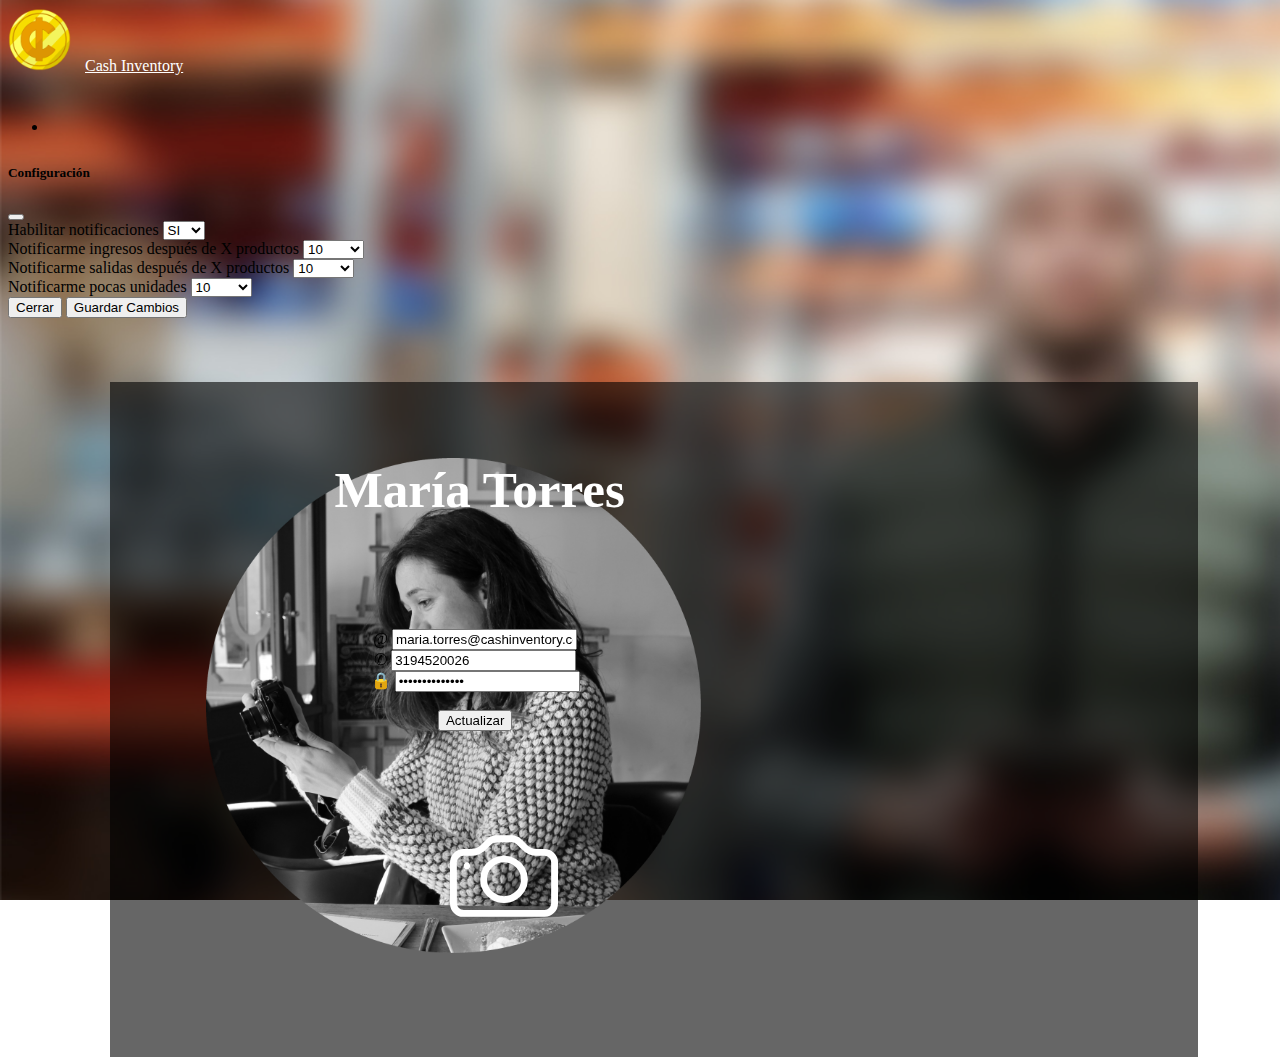
<file: app/app_documentacion/3er_trim/2.Wireframes_CashInventory/Paginas de muestra/Cash_Inventory/mi_perfil.html>
<!DOCTYPE html>
<html lang="es" dir="ltr">
    <head>
        <meta charset="utf-8">
        <link href="https://cdn.jsdelivr.net/npm/bootstrap@5.2.0-beta1/dist/css/bootstrap.min.css" rel="stylesheet" integrity="sha384-0evHe/X+R7YkIZDRvuzKMRqM+OrBnVFBL6DOitfPri4tjfHxaWutUpFmBp4vmVor" crossorigin="anonymous">
        <link rel="stylesheet" href="https://cdn.jsdelivr.net/npm/bootstrap-icons@1.8.3/font/bootstrap-icons.css">
        <title>MI PERFIL</title>
        <link rel="shortcut icon" href="img/favicon.ico">
        <link rel="stylesheet" href="css/main.css">
    </head>

    <body>
        <!-- ++++++++++++++++++++++++++++++ Navbar +++++++++++++++++++++++++++++++ -->
        <nav class="navbar navbar-expand-md navbar-dark bg-dark">
            <div class="container-fluid">
                <!-- ++++++++++++++++++++++++++++++ Marca y Logo +++++++++++++++++++++++++++++++ -->
                <img src="img/moneda.png" class="icono_inicial">
                <a class="navbar-brand" id="marca" href="home.html">Cash Inventory</a>
                <div class="collapse navbar-collapse" id="navbarSupportedContent">
                    <ul class="navbar-nav me-auto mb-2 mb-lg-0">
                        <!-- ++++++++++++++++++++++++++++++ Itenms Navbar +++++++++++++++++++++++++++++++ -->
                        <li class="nav-item dropdown" id="opciones">
                            <div class="dropdown-dropstart" >
                                <!-- ++++++++++++++++++++++++++++++ Opciones de Usuario +++++++++++++++++++++++++++++++ -->
                                <a href="#" role="button" id="dropdownMenuLink" data-bs-toggle="dropdown" aria-expanded="false">
                                    <img src="img/usuario.png" alt="" class="foto_perfil" >
                                </a>
                                <ul class="dropdown-menu dropdown-menu-end" aria-labelledby="dropdownMenuLink">
                                    <li><a class="dropdown-item" href="mi_perfil.html">Mi perfil</a></li>
                                    <li><a class="dropdown-item" href="index.html">Cerrar Sesión</a></li>
                                </ul>
                            </div>
                        </li>
                        <!-- ++++++++++++++++++++++++++++++ Configuración +++++++++++++++++++++++++++++++ -->
                        <li class="nav-item">
                            <a href="#" class="conf_icon" data-bs-toggle="modal" data-bs-target="#exampleModal"><i class="bi bi-gear"></i></a>
                        </li>
                    </ul>
                </div>
            </div>
        </nav>

        <!-- ++++++++++++++++++++++++++++++ Ventana Emergente de configuración +++++++++++++++++++++++++++++++ -->

        <div class="modal fade" id="exampleModal" tabindex="-1" aria-labelledby="exampleModalLabel" aria-hidden="true">
            <div class="modal-dialog">
                <div class="modal-content">
                    <div class="modal-header">
                        <h5 class="modal-title" id="exampleModalLabel">Configuración</h5>
                        <button type="button" class="btn-close" data-bs-dismiss="modal" aria-label="Close"></button>
                    </div>
                    <div class="modal-body">
                        Habilitar notificaciones
                        <select class="form-select" id="inputGroupSelect01" aria-label="Example select with button addon">
                            <option selected>SI</option>
                            <option value="1">NO</option>
                        </select><br>
                        Notificarme ingresos después de X productos
                        <select class="form-select" id="inputGroupSelect02" aria-label="Example select with button addon">
                            <option selected>10</option>
                            <option value="2">20</option>
                            <option value="2">30</option>
                            <option value="2">40</option>
                            <option value="2">50</option>
                            <option value="2">100</option>
                            <option value="2">Nunca</option>
                        </select><br>
                        Notificarme salidas después de X productos
                        <select class="form-select" id="inputGroupSelect03" aria-label="Example select with button addon">
                            <option selected>10</option>
                            <option value="2">20</option>
                            <option value="2">30</option>
                            <option value="2">40</option>
                            <option value="2">50</option>
                            <option value="2">100</option>
                            <option value="2">Nunca</option>
                        </select><br>
                        Notificarme pocas unidades
                        <select class="form-select" id="inputGroupSelect03" aria-label="Example select with button addon">
                            <option selected>10</option>
                            <option value="2">20</option>
                            <option value="2">30</option>
                            <option value="2">40</option>
                            <option value="2">50</option>
                            <option value="2">100</option>
                            <option value="2">Nunca</option>
                        </select>
                    </div>
                    <div class="modal-footer">
                        <button type="button" class="btn btn-secondary" data-bs-dismiss="modal">Cerrar</button>
                        <button type="button" class="btn btn-primary">Guardar Cambios</button>
                    </div>
                </div>
            </div>
        </div>

        <!-- ++++++++++++++++++++++++++++++ Caja semitransparente +++++++++++++++++++++++++++++++ -->
        <div class="cuadro_center"></div>
        <!-- ++++++++++++++++++++++++++++++ Contenedor Caja semitransparente +++++++++++++++++++++++++++++++ -->
        <div class="cuadro_center_container">
            <div class="row">
                <!-- ++++++++++++++++++++++++++++++ Cambio de foto de perfil +++++++++++++++++++++++++++++++ -->
                <div class="col-5">
                    <br>
                    <img src="img/usuario.png" alt="" id="foto_perfil_conf" >
                    <a href="#"class="camera"><i class="bi bi-camera"></i></a>
                </div>

                <div class="col-7">
                    <br>
                    <!-- ++++++++++++++++++++++++++++++ Información básica +++++++++++++++++++++++++++++++ -->

                    <h5 class="texto">María Torres</h5>
                    <form action="" method="post" class="formulario">

                        <div class="input-group mb-3">
                            <span class="input-group-text" id="basic-addon1">@</span>
                            <input type="text" class="form-control" value="maria.torres@cashinventory.com" aria-label="Username" aria-describedby="basic-addon1">
                        </div>
                        <div class="input-group mb-3">
                            <span class="input-group-text" id="basic-addon1">✆</span>
                            <input type="number" class="form-control" value="3194520026" aria-label="Username" aria-describedby="basic-addon1">
                        </div>
                        <div class="input-group mb-3">
                            <span class="input-group-text" id="basic-addon1">🔒</span>
                            <input type="password" class="form-control" value="**************" aria-label="Username" aria-describedby="basic-addon1">
                        </div><br>
                        <div class="d-grid gap-2">
                            <a href="home.html"><input type="button" value="Actualizar" class="btn btn-success"></a>
                        </div>
                    </form>
                </div>
            </div>
        </div>

        <!-- ++++++++++++++++++++++++++++++ Scripts +++++++++++++++++++++++++++++++ -->
        <script src="https://cdn.jsdelivr.net/npm/bootstrap@5.2.0-beta1/dist/js/bootstrap.bundle.min.js"></script>
    </body>
</html>
</file>
<file: app/app_documentacion/3er_trim/2.Wireframes_CashInventory/Paginas de muestra/Cash_Inventory/css/login.css>
body{
    background-image: url('../img/fondo.jpg');
    background-repeat: no-repeat;
    background-attachment: fixed;
    background-size: cover;
}

a{
    text-decoration: none;
    color: #B0B0B0;
    font-size: 15px;
}
a:hover{
    color: green;
    font-size: 16px;
    transition: 0.3s;


}

.cuadro_login{
    position: absolute;
    width: 60vw;
    height: 65vh;
    background-color: #000000;
    margin-top:14%;
    margin-left: 20vw;
    opacity: 0.6;
}

.cuadro_container_login{
    position: absolute;
    width: 60vw;
    height: 65vh;
    margin-top:14%;
    margin-left: 20vw;
}

#login{
    font-size: 4vw;
    background-color: transparent;
    padding: 0px;
    color:white;
    position: absolute;
    z-index: 1;
    margin-top:6%;
    margin-left: 24vw;
    text-align: center;

}
.formulario_login{
    width: 30vw;
    position: absolute;
    margin-left: 15vw;
    z-index: 1;
    text-align: center;
    margin-top: 27vh;

}
.cashinventoryLogo{
    width: 30vw;
    position: absolute;
    margin-top:5vh;
    margin-left:35vw;
}
.foto_perfil{
    width: 55vh;
    margin-top: 8vh;
}
</file>
<file: app/app_documentacion/3er_trim/2.Wireframes_CashInventory/Paginas de muestra/Cash_Inventory/css/main.css>
body{
    background-image: url('../img/fondo.jpg');
    background-repeat: no-repeat;
    background-attachment: fixed;
    background-size: cover;
}

a{
    color: white;
}

a:hover{
    color: #13B300;
    transition: 0.4s;
}

.cuadro_center{
    position: absolute;
    width: 85vw;
    height: 75vh;
    margin-top:5%;
    margin-left: 8vw;
    background-color: #000000;
    opacity: 0.6;
}

.cuadro_center_container{
    position: absolute;
    width: 75vw;
    height: 65vh;
    margin-top:6%;
    margin-left: 11.5vw;
}

.cuadro_left{
    position: absolute;
    width: 35vw;
    height: 75vh;
    margin-top:5%;
    margin-left:5vw;
    background-color: #000000;
    opacity: 0.6;
}

.cuadro_left_container{
    position: absolute;
    width: 31vw;
    height: 70vh;
    margin-top:6%;
    margin-left:7vw;
}

.cuadro_right{
    position: absolute;
    width: 50vw;
    height: 75vh;
    background-color: #000000;
    margin-top:5%;
    margin-left: 45vw;
    opacity: 0.6;
}

.cuadro_right_container{
    position: absolute;
    width: 45vw;
    height: 65vh;
    margin-top:7%;
    margin-left: 47.5vw;
    padding-right: 10px;

}
.scroll{
    overflow-y: scroll;
    overflow-x: hidden;
}
.texto{
    font-size: 4vw;
    background-color: transparent;
    padding: 0px;
    color:white;
    position: absolute;
    z-index: 1;
    margin-top:3%;
    margin-left: 14vw;
    text-align: center;

}
.formulario{
    width: 30vw;
    position: absolute;
    margin-left: 15vw;
    z-index: 1;
    text-align: center;
    margin-top: 22vh;
    margin-left: 10vw;
}

#foto_perfil_conf{
    position: fixed;
    width: 55vh;
    margin-top: 5vh;
    margin-left: 4vw;
}

.camera{
    position: fixed;
    margin-left: 23vw;
    margin-top: 45vh;
    font-size: 12vh;
}

.icono_inicial{
    height: 7vh;
}

.foto_perfil{
    height: 7vh;
    border-radius: 100%;
    /*margin-left: 165vh;*/
}

#opciones{
    margin-left: 165vh;
    position: absolute;
}

.foto_perfil:hover{
    box-shadow: 0px 0px 2px 4px #767676;
}

.conf_icon{
    margin-left: 157vh;
    font-size: 5vh;
}

.conf_icon_conf{
    margin-left: 165vh;
    font-size: 5vh;
}

#marca{
    margin-left: 10px;
}

.titulo_modulo{
    font-size: 45px;
    color: white;
    text-align: center;
}
</file>
